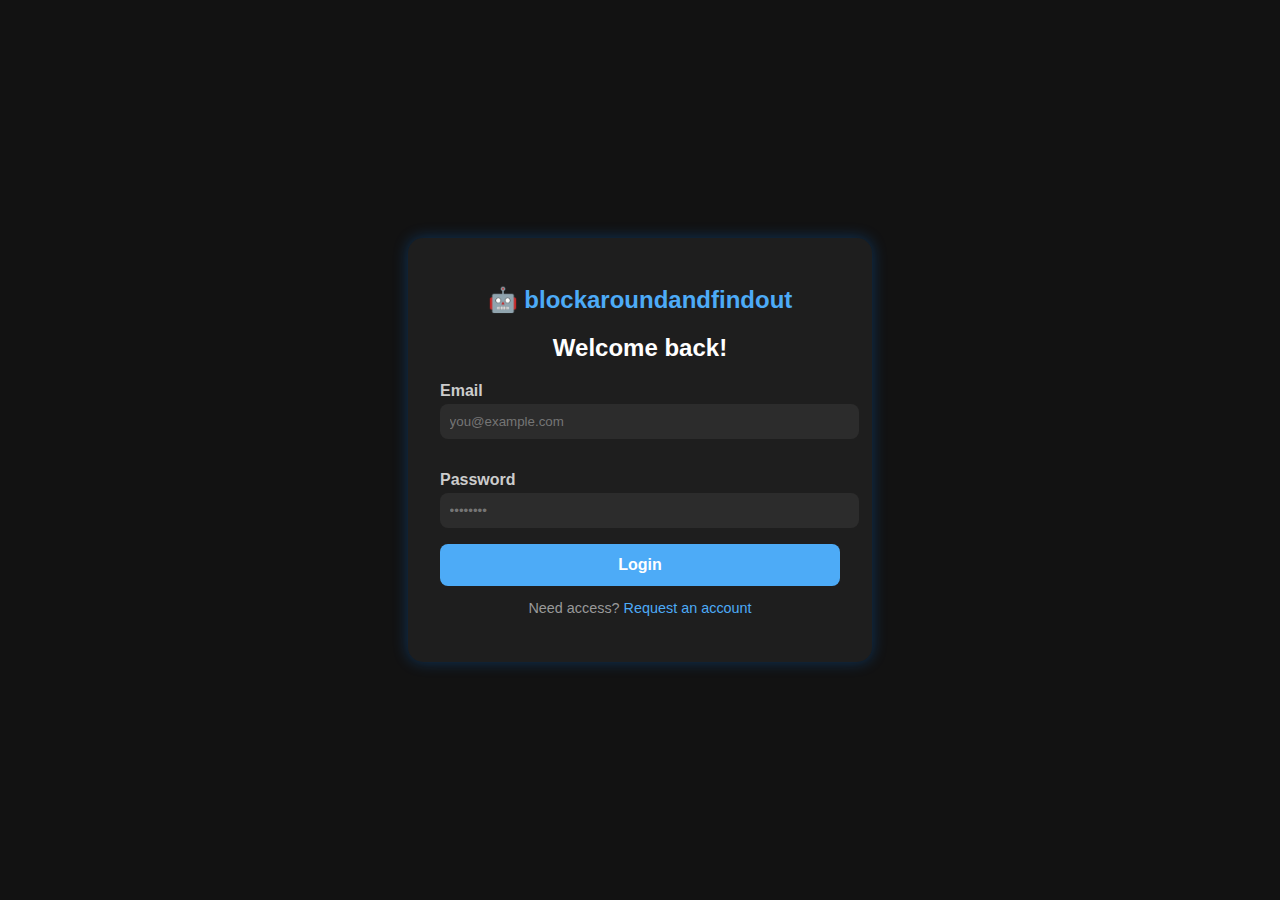
<file: index.html>
<!DOCTYPE html>
<html lang="en">
<head>
  <meta charset="UTF-8" />
  <meta name="viewport" content="width=device-width, initial-scale=1.0" />
  <title>Login - blockaroundandfindout</title>
  <link rel="stylesheet" href="css/style.css" />
</head>
<body class="dark-theme">
  <div class="login-container card">
    <h1 class="logo">🤖 blockaroundandfindout</h1>
    <h2>Welcome back!</h2>
    <form id="loginForm">
      <label for="email">Email</label>
      <input type="email" id="email" name="email" placeholder="you@example.com" required />

      <label for="password">Password</label>
      <input type="password" id="password" name="password" placeholder="••••••••" required />

      <button type="submit" class="btn">Login</button>
    </form>
    <p class="subtle-text">Need access? <a href="signup.html">Request an account</a></p>
  </div>

  <script>
    document.getElementById("loginForm").addEventListener("submit", function (e) {
      e.preventDefault();
      window.location.href = "dashboard.html";
    });
  </script>
</body>
</html>
</file>
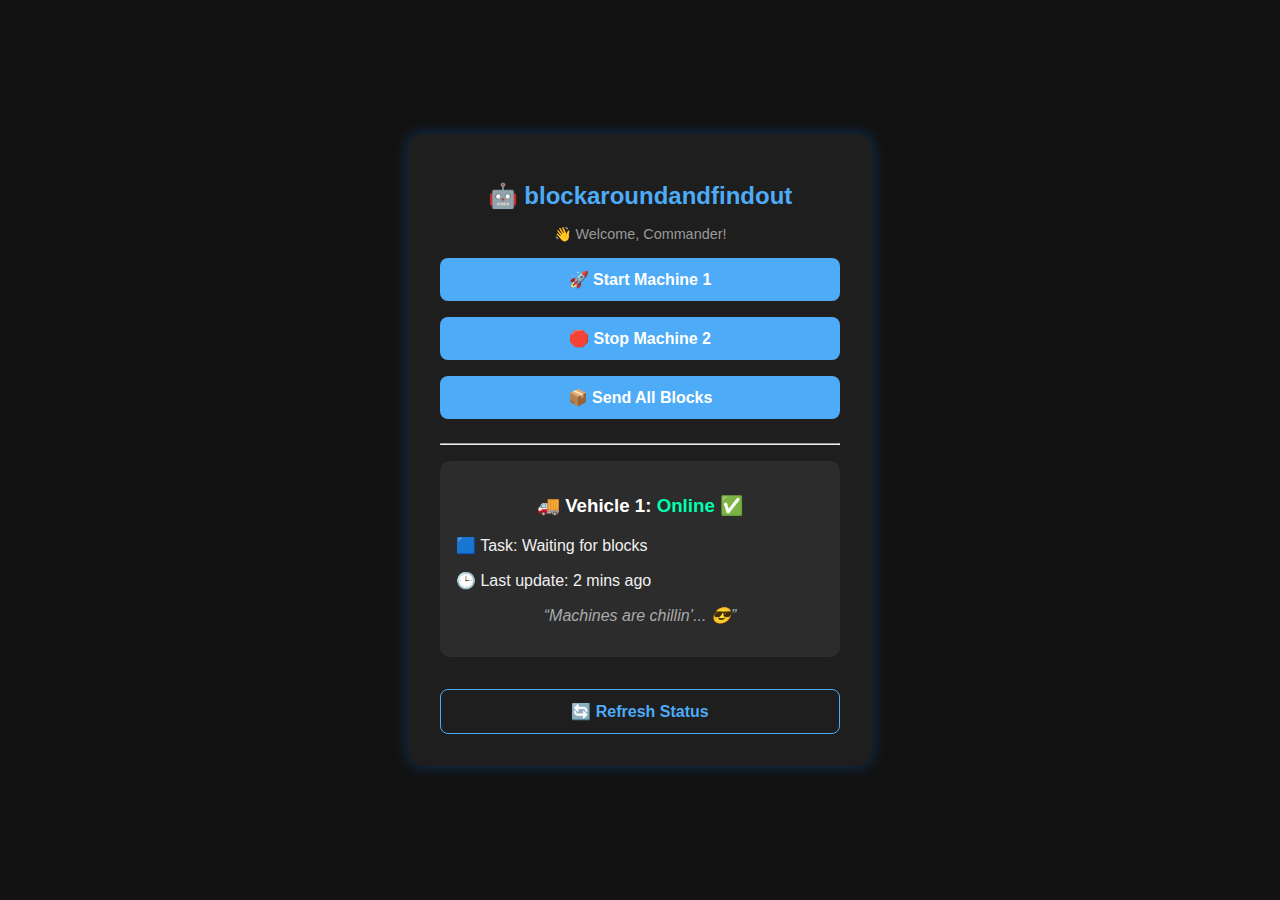
<file: dashboard.html>
<!DOCTYPE html>
<html lang="en">
<head>
  <meta charset="UTF-8">
  <meta name="viewport" content="width=device-width, initial-scale=1.0">
  <title>Dashboard - blockaroundandfindout</title>
  <link rel="stylesheet" href="css/style.css">
</head>
<body class="dark-theme">
  <div class="dashboard card">
    <h1 class="logo">🤖 blockaroundandfindout</h1>
    <p class="subtle-text">👋 Welcome, Commander!</p>

    <div class="button-grid">
      <button class="btn">🚀 Start Machine 1</button>
      <button class="btn">🛑 Stop Machine 2</button>
      <button class="btn">📦 Send All Blocks</button>
    </div>

    <hr />

    <div class="status-box">
      <h3>🚚 Vehicle 1: <span class="status-good">Online ✅</span></h3>
      <p>🟦 Task: Waiting for blocks</p>
      <p>🕒 Last update: 2 mins ago</p>
      <p class="fun-msg">“Machines are chillin’... 😎”</p>
    </div>

    <button class="btn ghost">🔄 Refresh Status</button>
  </div>
</body>
</html>
</file>
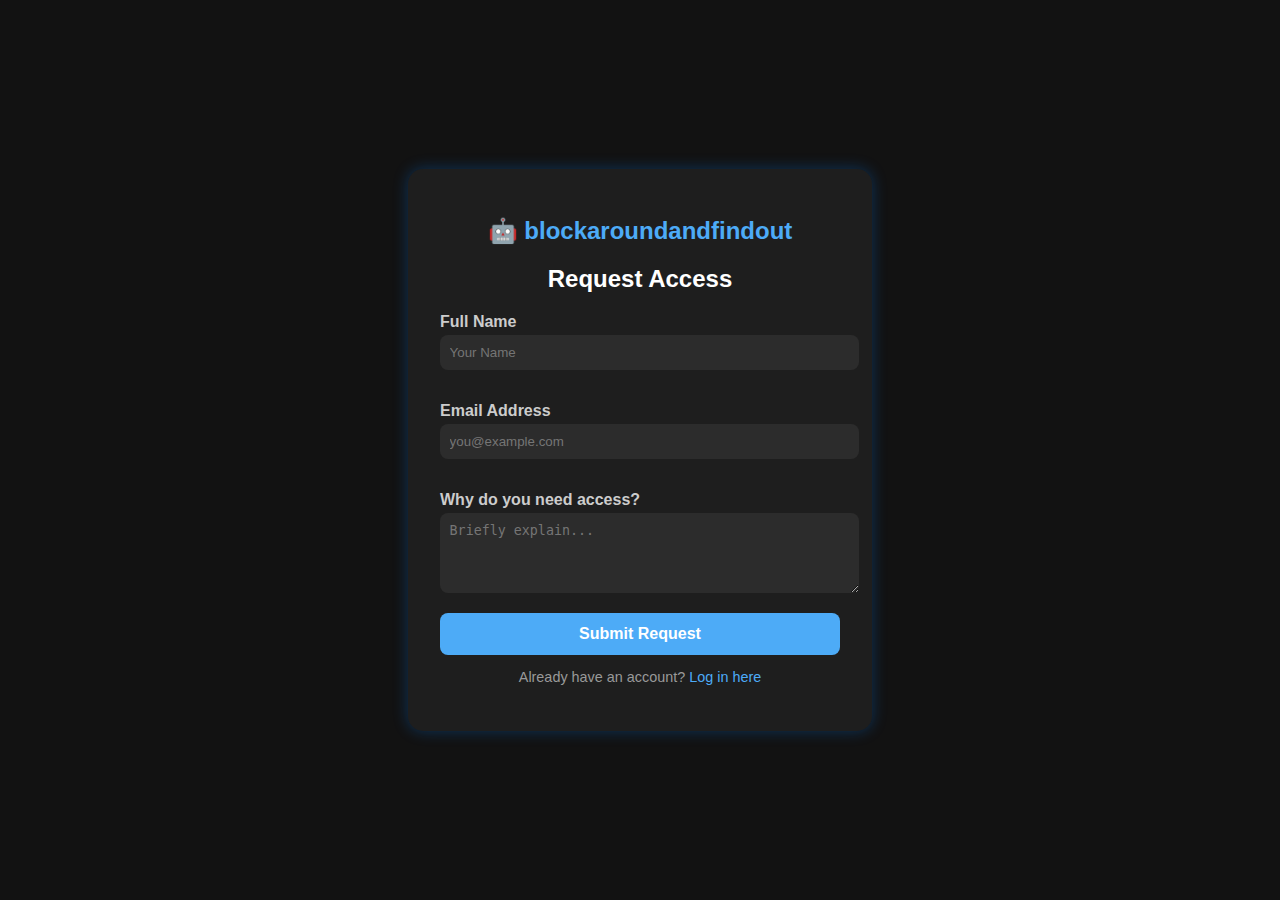
<file: signup.html>
<!DOCTYPE html>
<html lang="en">
<head>
  <meta charset="UTF-8">
  <meta name="viewport" content="width=device-width, initial-scale=1.0">
  <title>Signup Request - blockaroundandfindout</title>
  <link rel="stylesheet" href="css/style.css">
</head>
<body class="dark-theme">
  <div class="signup-container card">
    <h1 class="logo">🤖 blockaroundandfindout</h1>
    <h2>Request Access</h2>
    <form id="signupForm">
      <label for="name">Full Name</label>
      <input type="text" id="name" name="name" placeholder="Your Name" required>

      <label for="email">Email Address</label>
      <input type="email" id="email" name="email" placeholder="you@example.com" required>

      <label for="reason">Why do you need access?</label>
      <textarea id="reason" name="reason" rows="4" placeholder="Briefly explain..." required></textarea>

      <button type="submit" class="btn">Submit Request</button>
    </form>
    <p class="subtle-text">Already have an account? <a href="index.html">Log in here</a></p>
  </div>

  <script>
    document.getElementById("signupForm").addEventListener("submit", function (e) {
      e.preventDefault();
      alert("Request submitted! (This is just a placeholder.)");
    });
  </script>
</body>
</html>
</file>
<file: css/style.css>
body.dark-theme {
    background-color: #121212;
    color: #f0f0f0;
    font-family: 'Segoe UI', sans-serif;
    margin: 0;
    padding: 0;
    display: flex;
    justify-content: center;
    align-items: center;
    min-height: 100vh;
  }
  
  .card {
    background-color: #1e1e1e;
    padding: 2rem;
    border-radius: 15px;
    box-shadow: 0 0 15px rgba(0, 128, 255, 0.3);
    width: 90%;
    max-width: 400px;
  }
  
  .logo {
    text-align: center;
    font-size: 1.5rem;
    color: #4dabf7;
    margin-bottom: 1rem;
  }
  
  h2, h3 {
    text-align: center;
    color: #ffffff;
  }
  
  label {
    display: block;
    margin-top: 1rem;
    margin-bottom: 0.3rem;
    font-weight: 600;
    color: #cccccc;
  }
  
  input[type="email"],
  input[type="password"],
  input[type="text"],
  textarea {
    width: 100%;
    padding: 0.6rem;
    border: none;
    border-radius: 8px;
    background-color: #2c2c2c;
    color: #fff;
    margin-bottom: 1rem;
  }
  
  button.btn {
    width: 100%;
    background-color: #4dabf7;
    color: white;
    border: none;
    padding: 0.75rem;
    border-radius: 8px;
    font-size: 1rem;
    font-weight: bold;
    cursor: pointer;
    transition: background 0.3s ease;
  }
  
  button.btn:hover {
    background-color: #339af0;
  }
  
  button.ghost {
    background: transparent;
    border: 1px solid #4dabf7;
    color: #4dabf7;
    margin-top: 1rem;
  }
  
  p.subtle-text {
    font-size: 0.9rem;
    color: #999;
    text-align: center;
  }
  
  a {
    color: #4dabf7;
    text-decoration: none;
  }
  
  .button-grid {
    display: grid;
    gap: 1rem;
    margin-bottom: 1.5rem;
  }
  
  .status-box {
    background-color: #2c2c2c;
    padding: 1rem;
    border-radius: 10px;
    margin: 1rem 0;
  }
  
  .status-good {
    color: #00ffae;
  }
  
  .fun-msg {
    font-style: italic;
    color: #aaa;
    margin-top: 1rem;
    text-align: center;
  }
</file>
